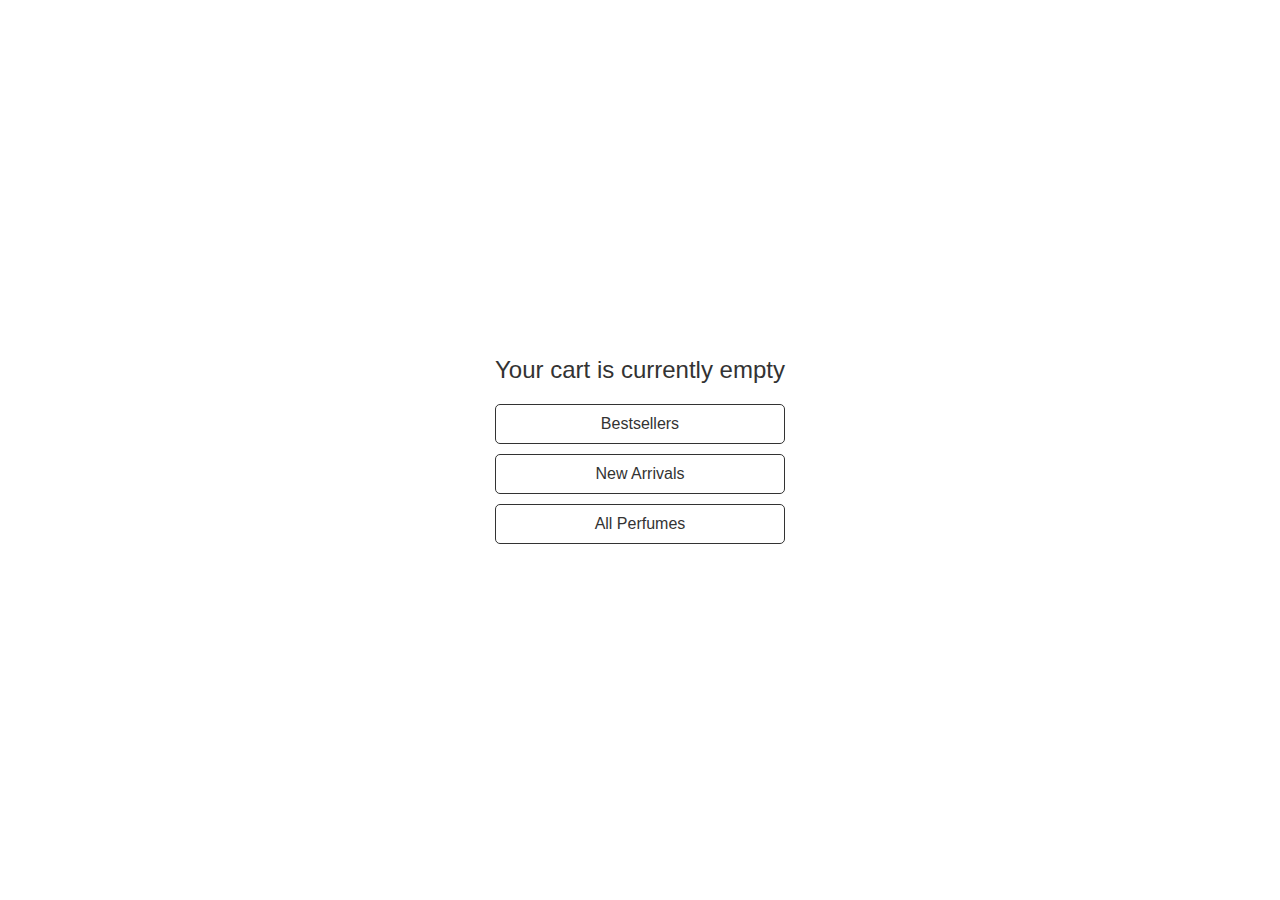
<file: cart.html>
<!DOCTYPE html>
<html lang="en">
<head>
    <meta charset="UTF-8">
    <meta name="viewport" content="width=device-width, initial-scale=1.0">
    <title>Empty Cart</title>
    <style>
        * {
    margin: 0;
    padding: 0;
    box-sizing: border-box;
}

body {
    display: flex;
    justify-content: center;
    align-items: center;
    height: 100vh;
    background-color: #ffffff;
    font-family: Arial, sans-serif;
}

.container {
    text-align: center;
}

.container p {
    font-size: 24px;
    color: #333333;
    margin-bottom: 20px;
}

.button-group {
    display: flex;
    flex-direction: column;
    gap: 10px;
}

.button {
    display: block;
    padding: 10px;
    border: 1px solid #333333;
    border-radius: 5px;
    text-decoration: none;
    color: #333333;
    font-size: 16px;
    text-align: center;
    transition: background-color 0.3s, color 0.3s;
}

.button:hover {
    background-color: #333333;
    color: #ffffff;
}

    </style>
</head>
<body>
    <div class="container">
        <p>Your cart is currently empty</p>
        <div class="button-group">
            <a href="index.html" class="button">Bestsellers</a>
            <a href="index.html" class="button">New Arrivals</a>
            <a href="index.html" class="button">All Perfumes</a>
        </div>
    </div>
</body>
</html>
</file>
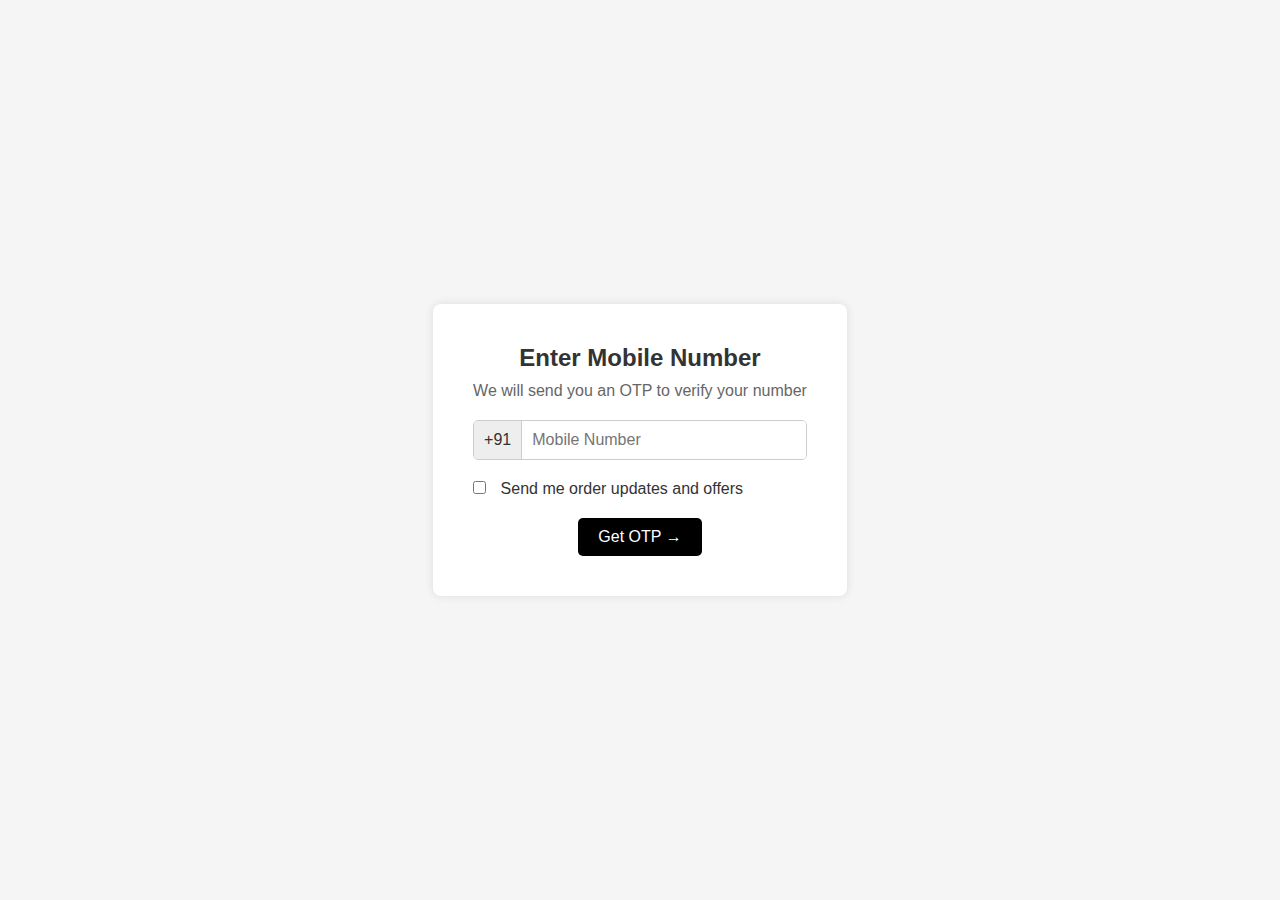
<file: login.html>
<!DOCTYPE html>
<html lang="en">
<head>
    <meta charset="UTF-8">
    <meta name="viewport" content="width=device-width, initial-scale=1.0">
    <title>OTP Verification</title>
    <style>
        * {
    margin: 0;
    padding: 0;
    box-sizing: border-box;
}

body {
    display: flex;
    justify-content: center;
    align-items: center;
    height: 100vh;
    background-color: #f5f5f5;
    font-family: Arial, sans-serif;
}

.container {
    background-color: #ffffff;
    padding: 40px;
    box-shadow: 0 0 10px rgba(0, 0, 0, 0.1);
    border-radius: 8px;
    text-align: center;
}

.otp-form h2 {
    margin-bottom: 10px;
    font-size: 24px;
    color: #333333;
}

.otp-form p {
    margin-bottom: 20px;
    color: #666666;
}

.input-group {
    display: flex;
    margin-bottom: 20px;
    border: 1px solid #ccc;
    border-radius: 5px;
    overflow: hidden;
}

.country-code {
    background-color: #eee;
    padding: 10px;
    border-right: 1px solid #ccc;
    color: #333333;
}

.input-group input {
    flex: 1;
    padding: 10px;
    border: none;
    outline: none;
    font-size: 16px;
}

.checkbox-group {
    margin-bottom: 20px;
    text-align: left;
}

.checkbox-group input {
    margin-right: 10px;
}

.checkbox-group label {
    color: #333333;
}

button {
    background-color: #000000;
    color: #ffffff;
    padding: 10px 20px;
    border: none;
    border-radius: 5px;
    cursor: pointer;
    font-size: 16px;
}

button:hover {
    background-color: #333333;
}

    </style>
</head>
<body>
    
    <div class="container">
        <form class="otp-form">
            <h2>Enter Mobile Number</h2>
            <p>We will send you an OTP to verify your number</p>
            <div class="input-group">
                <span class="country-code">+91</span>
                <input type="tel" placeholder="Mobile Number" required>
            </div>
            <div class="checkbox-group">
                <input type="checkbox" id="updates">
                <label for="updates">Send me order updates and offers</label>
            </div>
            <button type="submit">Get OTP →</button>
        </form>
    </div>
</body>
</html>
</file>
